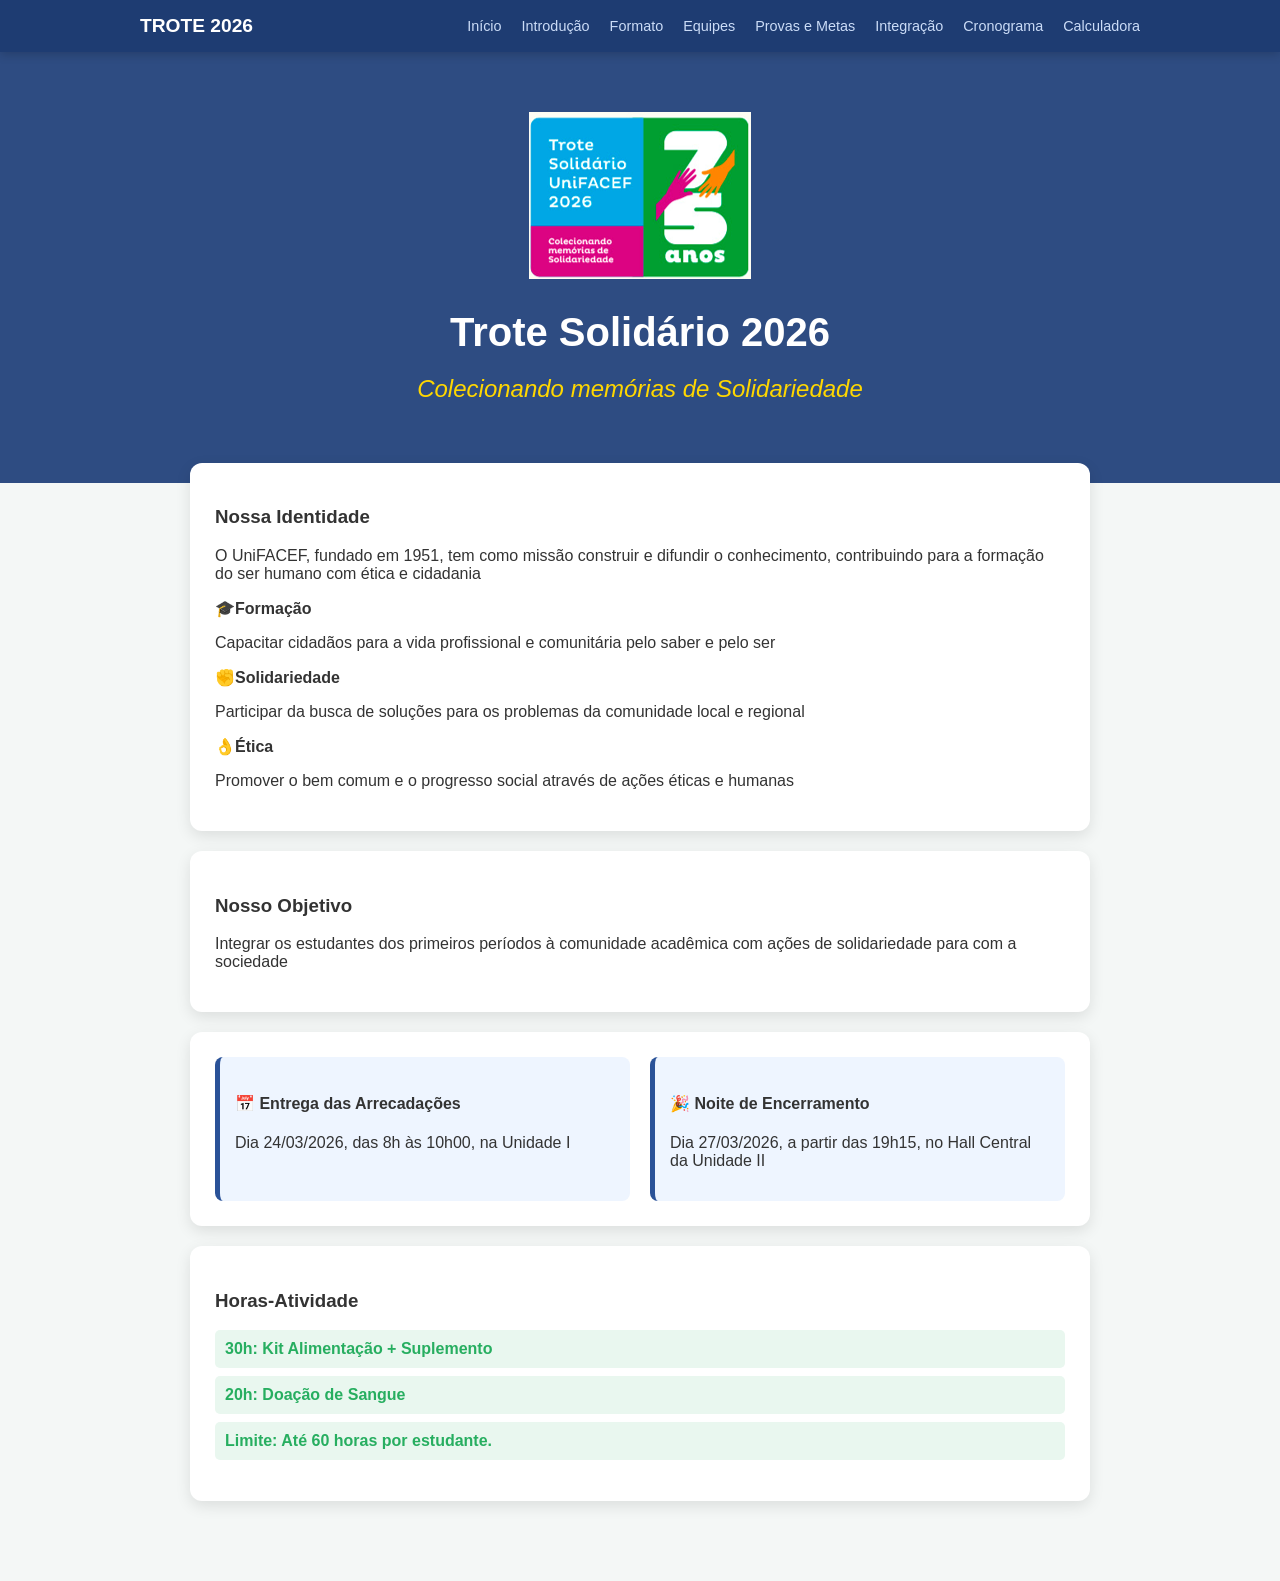
<file: TROTE OFICIAL/index.html>
<!DOCTYPE html>
<html lang="pt-br">
    <head>
        <title> Trote Solidário </title>
        <meta charset="UTF-8">
        <link rel="stylesheet" href="styles.css">
    </head>
    <body>
        <nav class="menu">
            <div class="menu-container">
                <a href="index.html" class="menu-logo"> Trote 2026 </a>
                <ul class="lista">
                    <li> <a href="index.html"> Início </a> </li>
                    <li> <a href="introducao.html"> Introdução </a> </li>
                    <li> <a href="formato.html"> Formato </a> </li>
                    <li> <a href="equipes.html"> Equipes </a> </li>
                    <li> <a href="provas.html"> Provas e Metas </a> </li>
                    <li> <a href="integracao.html"> Integração </a> </li>
                    <li> <a href="cronograma.html"> Cronograma </a> </li>
                    <li> <a href="calculadora.html"> Calculadora </a> </li>
                </ul>
            </div>
        </nav>
        <header class="cabecalho">
            <div class="cabecalho-container">
                <img src="trote.png" alt="UniFACEF" class="cabecalho-logo"/>
                <h1> Trote Solidário 2026 </h1>
                <h2> Colecionando memórias de Solidariedade </h2>
            </div>
        </header>
        <main class="principal">
            <section>
                <h3> Nossa Identidade </h3>
                <p> O UniFACEF, fundado em 1951, tem como missão construir e difundir o conhecimento, contribuindo para a formação do ser humano com ética e cidadania </p>
                <div class="pilares-container">
                    <div class="pilar"> 
                        <strong> 🎓Formação </strong>
                        <p> Capacitar cidadãos para a vida profissional e comunitária pelo saber e pelo ser </p>
                    </div>
                    <div class="pilar"> 
                        <strong> ✊Solidariedade </strong>
                        <p> Participar da busca de soluções para os problemas da comunidade local e regional </p>
                    </div>
                    <div class="pilar"> 
                        <strong> 👌Ética </strong>
                        <p> Promover o bem comum e o progresso social através de ações éticas e humanas </p>
                    </div>
                </div>
            </section>
            <section>
                <h3> Nosso Objetivo </h3>
                <p> 
                    Integrar os estudantes dos primeiros períodos à comunidade acadêmica com ações de solidariedade para com a sociedade 
                </p>
            </section>
            <section class="importante">
                <div class="card-meta"> 
                    <h4> 📅 Entrega das Arrecadações </h4>
                    <p> Dia 24/03/2026, das 8h às 10h00, na Unidade I </p>
                </div>
                <div class="card-meta">
                    <h4> 🎉 Noite de Encerramento </h4>
                    <p> Dia 27/03/2026, a partir das 19h15, no Hall Central da Unidade II </p>
                </div>    
            </section>
            <section class="recompensas">
                <h3> Horas-Atividade </h3>
                <ul>
                    <li> <strong> 30h: </strong> Kit Alimentação + Suplemento </li> 
                    <li> <strong> 20h: </strong> Doação de Sangue </li> 
                    <li> <strong> Limite: </strong> Até 60 horas por estudante. </li> 
                </ul> 
            </section>
        </main>
    </body>
</html>
</file>
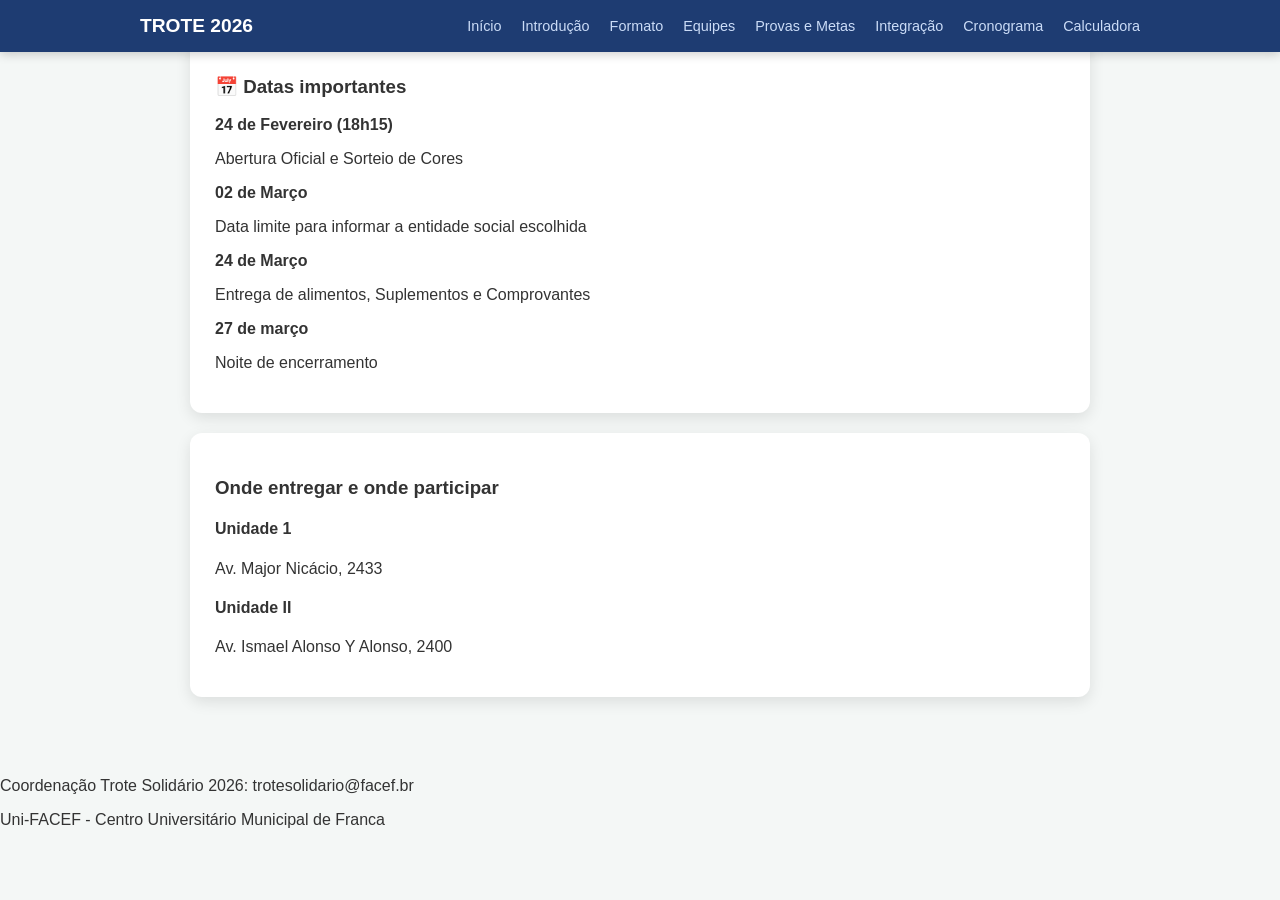
<file: TROTE OFICIAL/cronograma.html>
<!DOCTYPE html>
<html lang="pt-br">
<head>
    <meta charset="UTF-8">
    <link rel="stylesheet" href="styles.css">
    <title>Provas e Metas - Trote 2026</title>
</head>
<body>
    <nav class="menu"> <!-- Menu de navegação -->
            <div class="menu-container">
                <a href="index.html" class="menu-logo"> Trote 2026 </a>
                <ul class="lista">
                    <li> <a href="index.html"> Início </a> </li>
                    <li> <a href="introducao.html"> Introdução </a> </li>
                    <li> <a href="formato.html"> Formato </a> </li>
                    <li> <a href="equipes.html"> Equipes </a> </li>
                    <li> <a href="provas.html"> Provas e Metas </a> </li>
                    <li> <a href="integracao.html"> Integração </a> </li>
                    <li> <a href="cronograma.html"> Cronograma </a> </li>
                    <li> <a href="calculadora.html"> Calculadora </a> </li>
                </ul>
            </div>
    </nav>
    <main class="principal">
        <section>
            <h3> 📅 Datas importantes </h3>
            <div class="timeline">
                <div class="evento">
                    <strong> 24 de Fevereiro (18h15) </strong>
                    <p> Abertura Oficial e Sorteio de Cores </p>
                </div>
                <div class="evento">
                    <strong> 02 de Março </strong>    
                    <p> Data limite para informar a entidade social escolhida </p>
                </div>
                <div class="evento">
                    <strong> 24 de Março </strong>
                    <p> Entrega de alimentos, Suplementos e Comprovantes </p>
                </div>
                <div class="evento">
                    <strong> 27 de março </strong>
                    <p> Noite de encerramento </p>
                </div>
            </div>
        </section>
        <section>
            <h3> Onde entregar e onde participar </h3>
            <div class="grid-locais">
                <div class="unidade">
                    <h4> Unidade 1 </h4>
                    <p> Av. Major Nicácio, 2433 </p>
                </div>
                <div class="unidade">
                    <h4> Unidade II </h4>
                    <p> Av. Ismael Alonso Y Alonso, 2400 </p>
                </div>
            </div>
        </section>
    </main>
    <footer>
        <p>Coordenação Trote Solidário 2026: trotesolidario@facef.br </p>
        <p>Uni-FACEF - Centro Universitário Municipal de Franca </p>
    </footer>
</body>
</html>
</file>
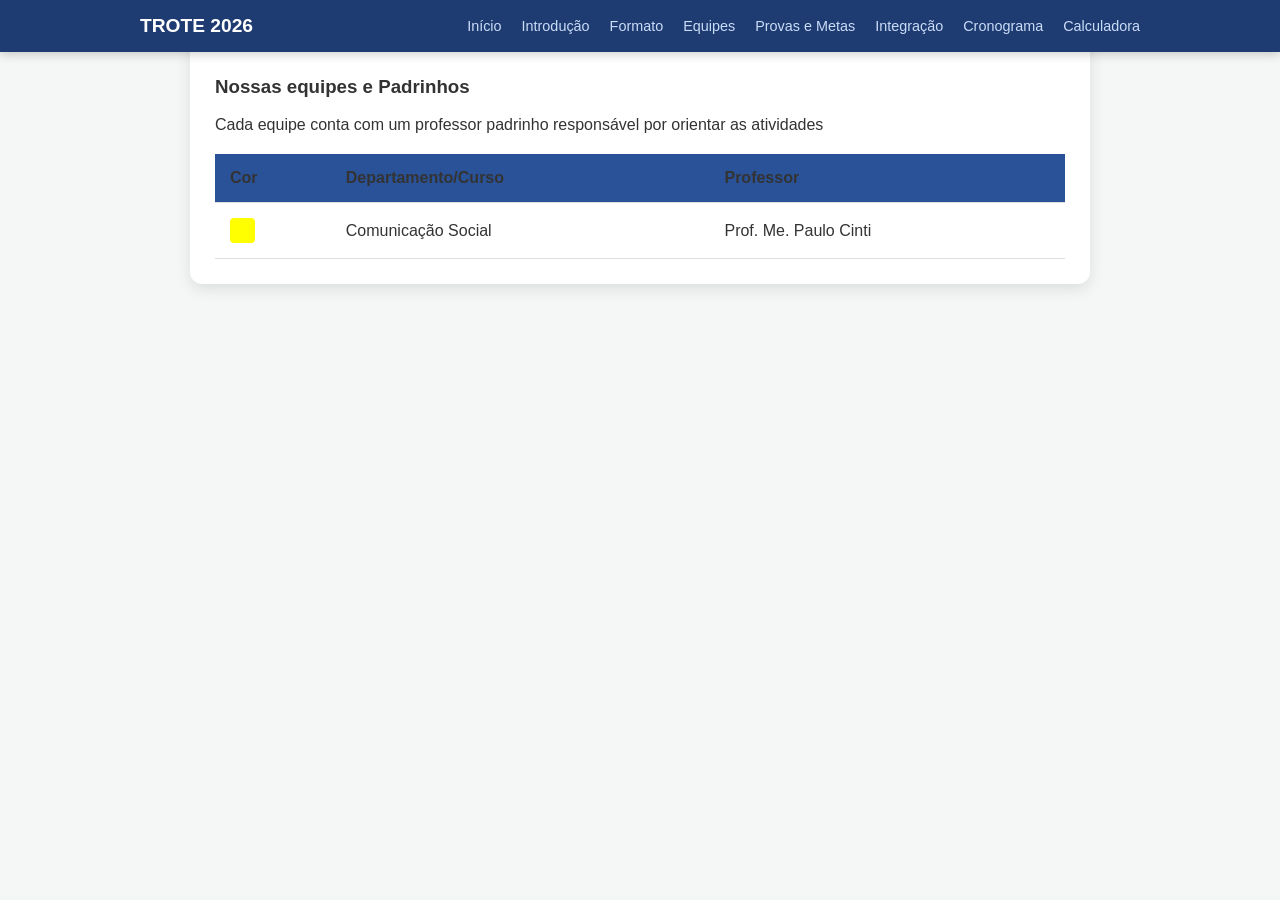
<file: TROTE OFICIAL/equipes.html>
<!DOCTYPE html>
<html lang="pt-br">
    <head>
        <title> Trote Solidário </title>
        <meta charset="UTF-8">
        <link rel="stylesheet" href="styles.css">
    </head>
    <body>
        <nav class="menu"> <!-- Menu de navegação -->
            <div class="menu-container">
                <a href="index.html" class="menu-logo"> Trote 2026 </a>
                <ul class="lista">
                    <li> <a href="index.html"> Início </a> </li>
                    <li> <a href="introducao.html"> Introdução </a> </li>
                    <li> <a href="formato.html"> Formato </a> </li>
                    <li> <a href="equipes.html"> Equipes </a> </li>
                    <li> <a href="provas.html"> Provas e Metas </a> </li>
                    <li> <a href="integracao.html"> Integração </a> </li>
                    <li> <a href="cronograma.html"> Cronograma </a> </li>
                    <li> <a href="calculadora.html"> Calculadora </a> </li>
                </ul>
            </div>
        </nav>
        <main class="principal">
           <section class="lista-equipes">
                <h3> Nossas equipes e Padrinhos </h3>
                <p> 
                    Cada equipe conta com um professor padrinho responsável por orientar as atividades 
                </p>
                <table> <!-- tabela -->
                    <thead> <!-- cabeçalho da tabela -->
                        <tr> <!-- linha da tabela -->
                            <!-- table head -->
                            <th> Cor </th> <th> Departamento/Curso </th> <th> Professor </th>
                        </tr>
                    </thead>
                    <tbody>
                        <tr> 
                            <td> <div class="box-amarela"> </div> </td>
                            <td> Comunicação Social </td>
                            <td> Prof. Me. Paulo Cinti </td>
                        </tr> 
                    </tbody>
                </table>
           </section>
           
        </main>
    </body>
</html>
</file>
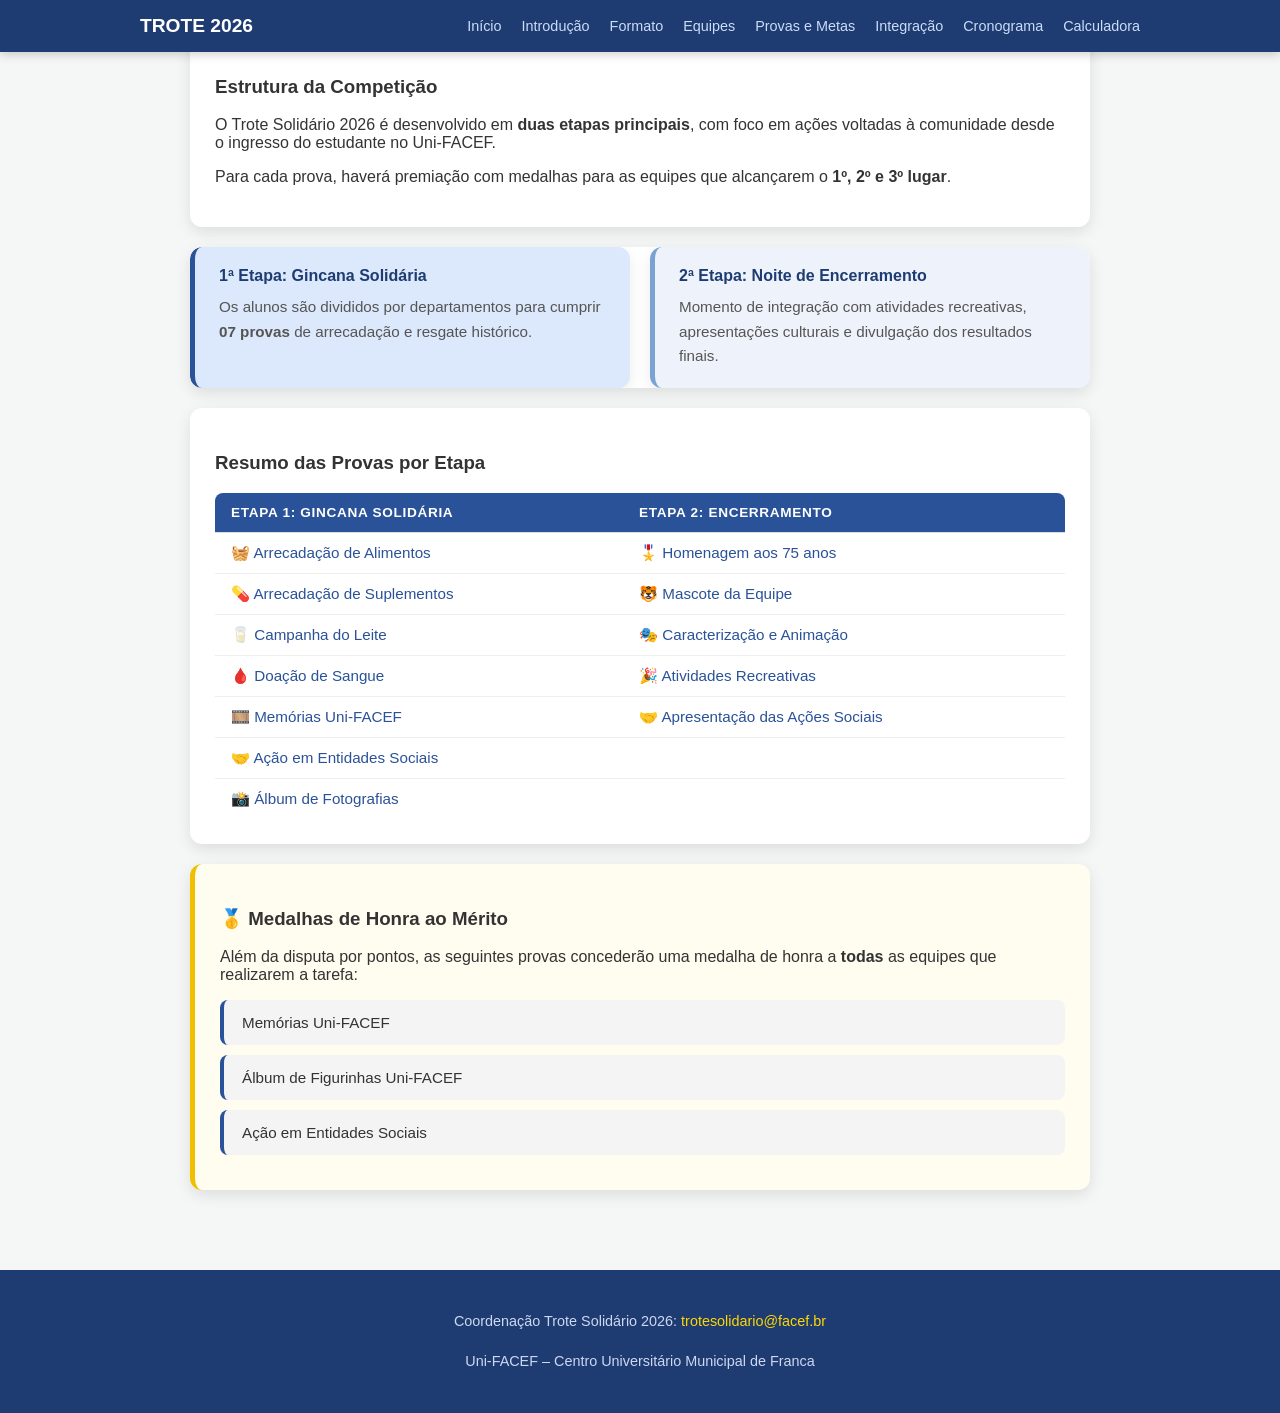
<file: TROTE OFICIAL/formato.html>
<!DOCTYPE html>
<html lang="pt-br">
    <head>
        <title> Trote Solidário - Formato </title>
        <meta charset="UTF-8">
        <link rel="stylesheet" href="styles.css">
    </head>
    <body>
        <nav class="menu">
            <div class="menu-container">
                <a href="index.html" class="menu-logo"> Trote 2026 </a>
                <ul class="lista">
                    <li> <a href="index.html"> Início </a> </li>
                    <li> <a href="introducao.html"> Introdução </a> </li>
                    <li> <a href="formato.html"> Formato </a> </li>
                    <li> <a href="equipes.html"> Equipes </a> </li>
                    <li> <a href="provas.html"> Provas e Metas </a> </li>
                    <li> <a href="integracao.html"> Integração </a> </li>
                    <li> <a href="cronograma.html"> Cronograma </a> </li>
                    <li> <a href="calculadora.html"> Calculadora </a> </li>
                </ul>
            </div>
        </nav>

        <main class="principal">

            <!-- Estrutura da Competição -->
            <section>
                <h3> Estrutura da Competição </h3>
                <p>
                    O Trote Solidário 2026 é desenvolvido em <strong>duas etapas principais</strong>, com foco em ações voltadas à comunidade desde o ingresso do estudante no Uni-FACEF.
                </p>
                <p>
                    Para cada prova, haverá premiação com medalhas para as equipes que alcançarem o <strong>1º, 2º e 3º lugar</strong>.
                </p>
            </section>

            <!-- Cards de Etapas -->
            <div class="etapas-container">
                <div class="etapa-card etapa-azul">
                    <h4> 1ª Etapa: Gincana Solidária </h4>
                    <p> Os alunos são divididos por departamentos para cumprir <strong>07 provas</strong> de arrecadação e resgate histórico. </p>
                </div>
                <div class="etapa-card etapa-clara">
                    <h4> 2ª Etapa: Noite de Encerramento </h4>
                    <p> Momento de integração com atividades recreativas, apresentações culturais e divulgação dos resultados finais. </p>
                </div>
            </div>

            <!-- Resumo das Provas por Etapa -->
            <section>
                <h3> Resumo das Provas por Etapa </h3>
                <table class="tabela-etapas">
                    <thead>
                        <tr>
                            <th> Etapa 1: Gincana Solidária </th>
                            <th> Etapa 2: Encerramento </th>
                        </tr>
                    </thead>
                    <tbody>
                        <tr>
                            <td> 🧺 Arrecadação de Alimentos </td>
                            <td> 🎖️ Homenagem aos 75 anos </td>
                        </tr>
                        <tr>
                            <td> 💊 Arrecadação de Suplementos </td>
                            <td> 🐯 Mascote da Equipe </td>
                        </tr>
                        <tr>
                            <td> 🥛 Campanha do Leite </td>
                            <td> 🎭 Caracterização e Animação </td>
                        </tr>
                        <tr>
                            <td> 🩸 Doação de Sangue </td>
                            <td> 🎉 Atividades Recreativas </td>
                        </tr>
                        <tr>
                            <td> 🎞️ Memórias Uni-FACEF </td>
                            <td> 🤝 Apresentação das Ações Sociais </td>
                        </tr>
                        <tr>
                            <td> 🤝 Ação em Entidades Sociais </td>
                            <td> </td>
                        </tr>
                        <tr>
                            <td> 📸 Álbum de Fotografias </td>
                            <td> </td>
                        </tr>
                    </tbody>
                </table>
            </section>

            <!-- Medalhas de Honra ao Mérito -->
            <section class="secao-medalhas">
                <h3> 🥇 Medalhas de Honra ao Mérito </h3>
                <p>
                    Além da disputa por pontos, as seguintes provas concederão uma medalha de honra a <strong>todas</strong> as equipes que realizarem a tarefa:
                </p>
                <ul class="lista-medalhas">
                    <li> Memórias Uni-FACEF </li>
                    <li> Álbum de Figurinhas Uni-FACEF </li>
                    <li> Ação em Entidades Sociais </li>
                </ul>
            </section>

        </main>

        <footer class="rodape">
            <p> Coordenação Trote Solidário 2026: <a href="mailto:trotesolidario@facef.br">trotesolidario@facef.br</a> </p>
            <p> Uni-FACEF – Centro Universitário Municipal de Franca </p>
        </footer>
    </body>
</html>
</file>
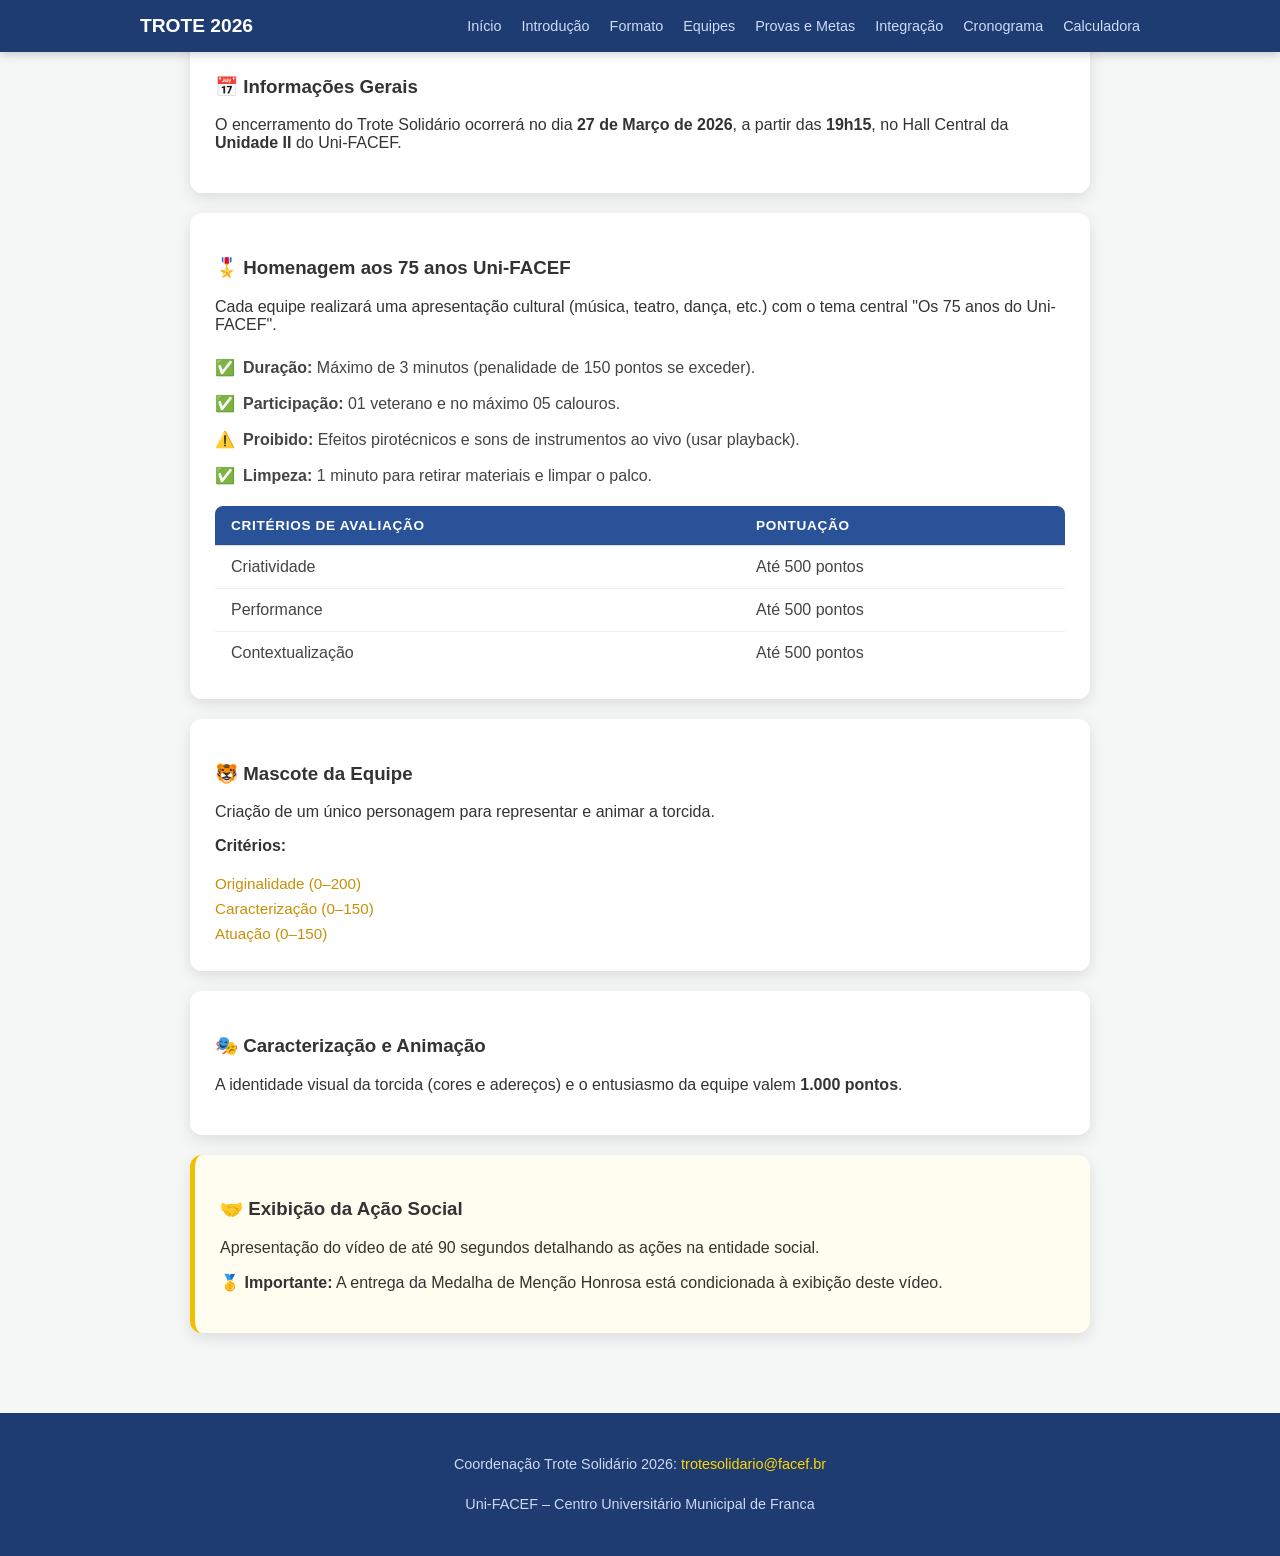
<file: TROTE OFICIAL/integracao.html>
<!DOCTYPE html>
<html lang="pt-br">
    <head>
        <title> Trote Solidário - Integração </title>
        <meta charset="UTF-8">
        <link rel="stylesheet" href="styles.css">
    </head>
    <body>
        <nav class="menu">
            <div class="menu-container">
                <a href="index.html" class="menu-logo"> Trote 2026 </a>
                <ul class="lista">
                    <li> <a href="index.html"> Início </a> </li>
                    <li> <a href="introducao.html"> Introdução </a> </li>
                    <li> <a href="formato.html"> Formato </a> </li>
                    <li> <a href="equipes.html"> Equipes </a> </li>
                    <li> <a href="provas.html"> Provas e Metas </a> </li>
                    <li> <a href="integracao.html"> Integração </a> </li>
                    <li> <a href="cronograma.html"> Cronograma </a> </li>
                    <li> <a href="calculadora.html"> Calculadora </a> </li>
                </ul>
            </div>
        </nav>

        <main class="principal">

            <!-- Informações Gerais -->
            <section>
                <h3> 📅 Informações Gerais </h3>
                <p>
                    O encerramento do Trote Solidário ocorrerá no dia <strong>27 de Março de 2026</strong>, a partir das <strong>19h15</strong>, no Hall Central da <strong>Unidade II</strong> do Uni-FACEF.
                </p>
            </section>

            <!-- Homenagem aos 75 anos -->
            <section>
                <h3> 🎖️ Homenagem aos 75 anos Uni-FACEF </h3>
                <p>
                    Cada equipe realizará uma apresentação cultural (música, teatro, dança, etc.) com o tema central "Os 75 anos do Uni-FACEF".
                </p>
                <ul class="requisitos">
                    <li class="req-ok">
                        <span> <strong>Duração:</strong> Máximo de 3 minutos (penalidade de 150 pontos se exceder). </span>
                    </li>
                    <li class="req-ok">
                        <span> <strong>Participação:</strong> 01 veterano e no máximo 05 calouros. </span>
                    </li>
                    <li class="req-aviso">
                        <span> <strong>Proibido:</strong> Efeitos pirotécnicos e sons de instrumentos ao vivo (usar playback). </span>
                    </li>
                    <li class="req-ok">
                        <span> <strong>Limpeza:</strong> 1 minuto para retirar materiais e limpar o palco. </span>
                    </li>
                </ul>
                <table class="tabela-avulsos">
                    <thead>
                        <tr>
                            <th> Critérios de Avaliação </th>
                            <th> Pontuação </th>
                        </tr>
                    </thead>
                    <tbody>
                        <tr>
                            <td> Criatividade </td>
                            <td> Até 500 pontos </td>
                        </tr>
                        <tr>
                            <td> Performance </td>
                            <td> Até 500 pontos </td>
                        </tr>
                        <tr>
                            <td> Contextualização </td>
                            <td> Até 500 pontos </td>
                        </tr>
                    </tbody>
                </table>
            </section>

            <!-- Mascote da Equipe -->
            <section>
                <h3> 🐯 Mascote da Equipe </h3>
                <p> Criação de um único personagem para representar e animar a torcida. </p>
                <p> <strong>Critérios:</strong> </p>
                <ul class="lista-criterios">
                    <li> Originalidade (0–200) </li>
                    <li> Caracterização (0–150) </li>
                    <li> Atuação (0–150) </li>
                </ul>
            </section>

            <!-- Caracterização e Animação -->
            <section>
                <h3> 🎭 Caracterização e Animação </h3>
                <p>
                    A identidade visual da torcida (cores e adereços) e o entusiasmo da equipe valem <strong>1.000 pontos</strong>.
                </p>
            </section>

            <!-- Exibição da Ação Social -->
            <section class="secao-medalhas">
                <h3> 🤝 Exibição da Ação Social </h3>
                <p> Apresentação do vídeo de até 90 segundos detalhando as ações na entidade social. </p>
                <p> 🥇 <strong>Importante:</strong> A entrega da Medalha de Menção Honrosa está condicionada à exibição deste vídeo. </p>
            </section>

        </main>

        <footer class="rodape">
            <p> Coordenação Trote Solidário 2026: <a href="mailto:trotesolidario@facef.br">trotesolidario@facef.br</a> </p>
            <p> Uni-FACEF – Centro Universitário Municipal de Franca </p>
        </footer>
    </body>
</html>
</file>
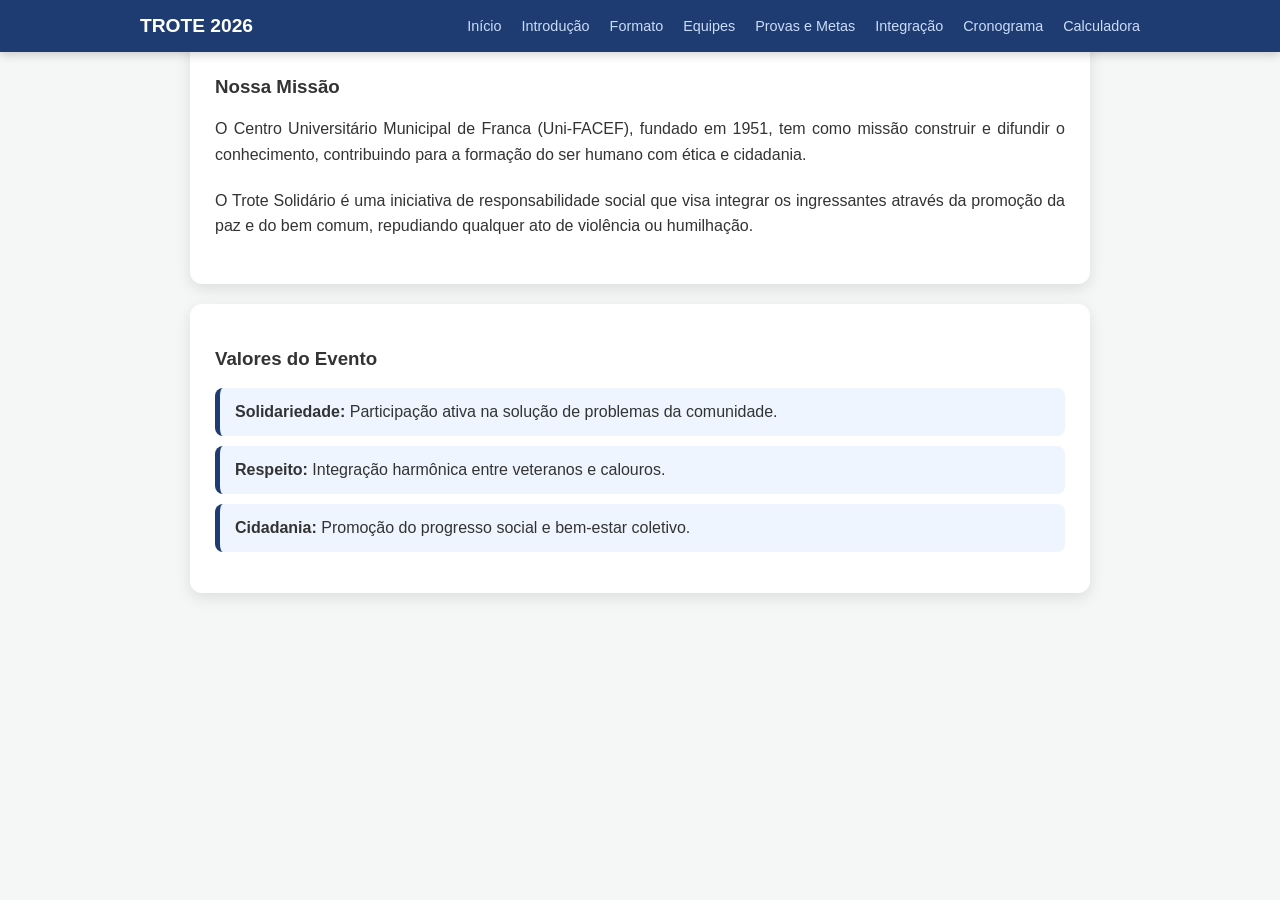
<file: TROTE OFICIAL/introducao.html>
<!DOCTYPE html>
<html lang="pt-br">
    <head>
        <title> Trote Solidário </title>
        <meta charset="UTF-8">
        <link rel="stylesheet" href="styles.css">
    </head>
    <body>
        <nav class="menu">
            <div class="menu-container">
                <a href="index.html" class="menu-logo"> Trote 2026 </a>
                <ul class="lista">
                    <li> <a href="index.html"> Início </a> </li>
                    <li> <a href="introducao.html"> Introdução </a> </li>
                    <li> <a href="formato.html"> Formato </a> </li>
                    <li> <a href="equipes.html"> Equipes </a> </li>
                    <li> <a href="provas.html"> Provas e Metas </a> </li>
                    <li> <a href="integracao.html"> Integração </a> </li>
                    <li> <a href="cronograma.html"> Cronograma </a> </li>
                    <li> <a href="calculadora.html"> Calculadora </a> </li>
                </ul>
            </div>
        </nav>
        <main class="principal">
            <section class="texto-introducao">
                <h3> Nossa Missão </h3>
                <p> 
                    O Centro Universitário Municipal de Franca (Uni-FACEF), fundado em 1951, tem como missão construir e difundir o conhecimento, contribuindo para a formação do ser humano com ética e cidadania.
                </p>
                <p>
                    O Trote Solidário é uma iniciativa de responsabilidade social que visa integrar os ingressantes através da promoção da paz e do bem comum, repudiando qualquer ato de violência ou humilhação.
                </p>
            </section>
            <section>
                <h3> Valores do Evento </h3>
                <ul class="lista-valores">
                    <li> 
                        <strong> Solidariedade: </strong> 
                        Participação ativa na solução de problemas da comunidade. 
                    </li>
                    <li> 
                        <strong> Respeito: </strong>
                        Integração harmônica entre veteranos e calouros.
                    </li>
                    <li> 
                        <strong> Cidadania: </strong>
                        Promoção do progresso social e bem-estar coletivo.
                    </li>
                </ul>
            </section>
        </main>
    </body>
</html>
</file>
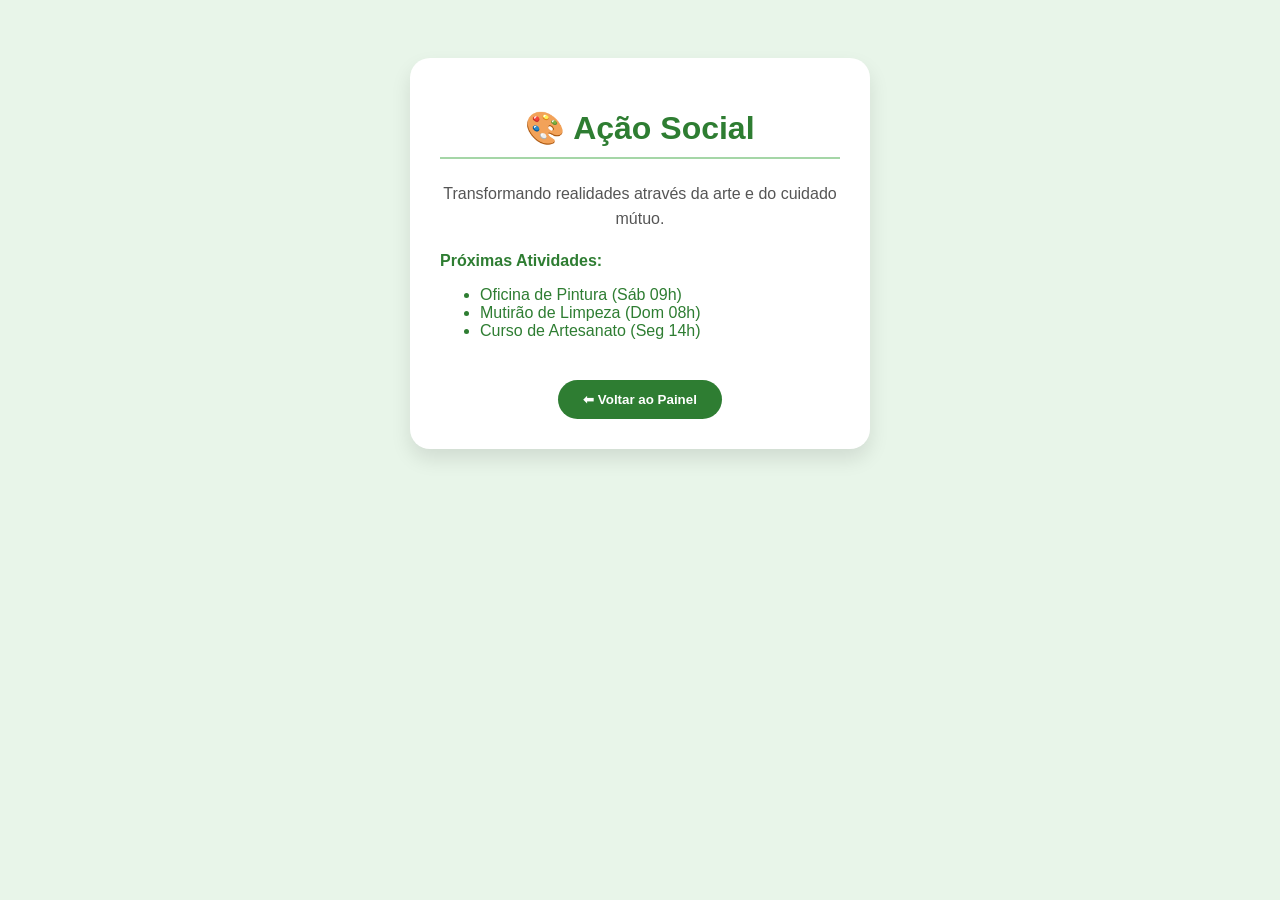
<file: Cartão Trote Solidário/pages/acao.html>
<!DOCTYPE html>
<html lang="pt-br">
<head>
    <meta charset="UTF-8">
    <meta name="viewport" content="width=device-width, initial-scale=1.0">
    <title>Ação Social 🎨</title>
    <style>
        body { 
            font-family: 'Segoe UI', Tahoma, Geneva, Verdana, sans-serif; 
            text-align: center; 
            padding: 50px; 
            background-color: #e8f5e9; /* Verde bem clarinho */
            color: #2e7d32; 
        }
        .main-card { 
            background: white; 
            padding: 30px; 
            border-radius: 20px; 
            box-shadow: 0 10px 20px rgba(0,0,0,0.1); 
            display: inline-block;
            max-width: 400px;
        }
        h1 { border-bottom: 2px solid #a5d6a7; padding-bottom: 10px; }
        p { color: #555; line-height: 1.6; }
        .btn-voltar { 
            cursor: pointer; 
            margin-top: 20px;
            padding: 12px 25px; 
            background-color: #2e7d32; 
            color: white; 
            border: none; 
            border-radius: 50px;
            font-weight: bold;
            transition: 0.3s;
        }
        .btn-voltar:hover { background-color: #1b5e20; transform: scale(1.05); }
    </style>
</head>
<body>

    <div class="main-card">
        <h1>🎨 Ação Social</h1>
        <p>Transformando realidades através da arte e do cuidado mútuo.</p>
        
        <div style="text-align: left; margin: 20px 0;">
            <strong>Próximas Atividades:</strong>
            <ul>
                <li>Oficina de Pintura (Sáb 09h)</li>
                <li>Mutirão de Limpeza (Dom 08h)</li>
                <li>Curso de Artesanato (Seg 14h)</li>
            </ul>
        </div>

        <button class="btn-voltar" onclick="window.location.href='../cartao.html'">
            ⬅ Voltar ao Painel
        </button>
    </div>

</body>
</html>
</file>
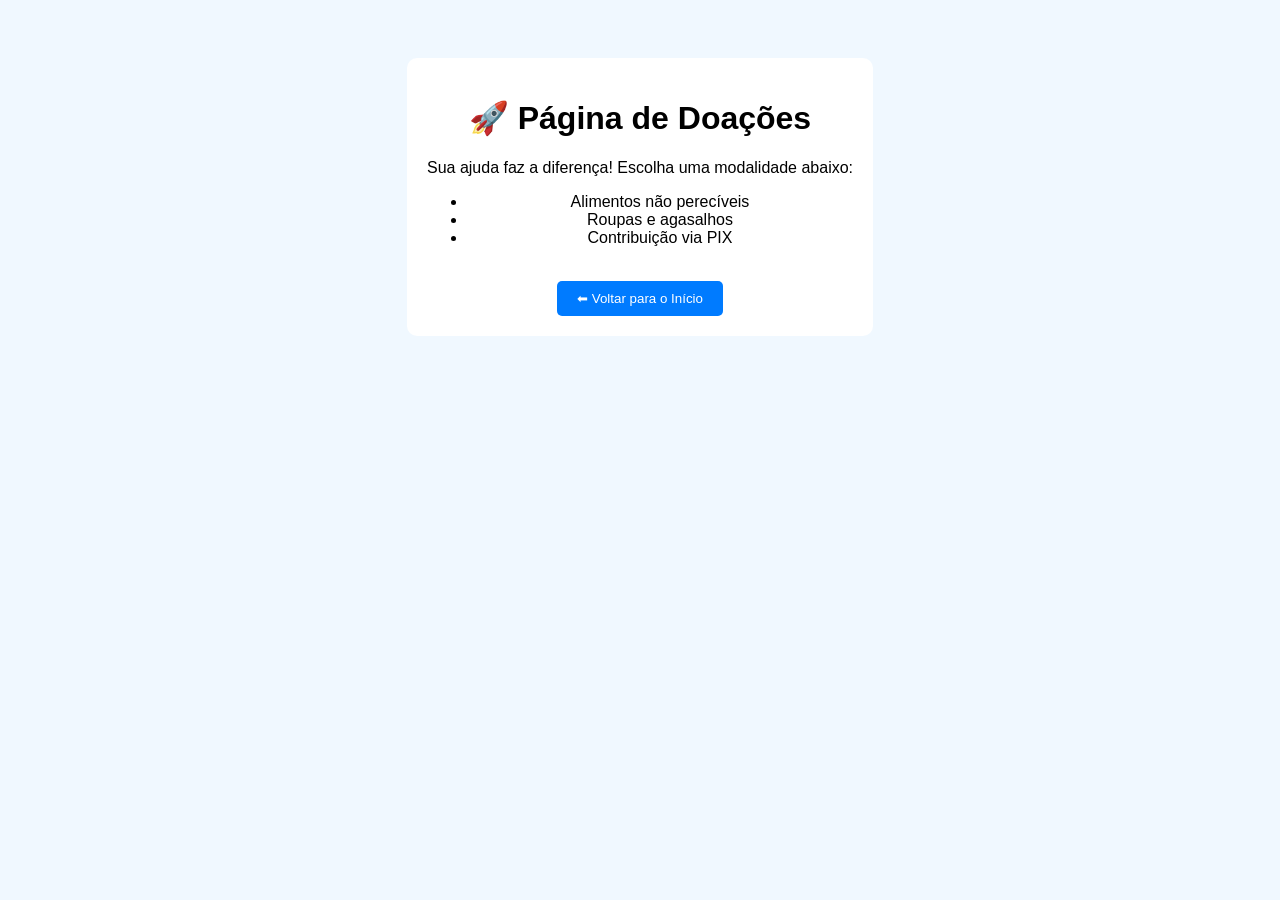
<file: Cartão Trote Solidário/pages/doacoes.html>
<!DOCTYPE html>
<html lang="pt-br">
<head>
    <meta charset="UTF-8">
    <title>Doações 🚀</title>
    <style>
        body { font-family: sans-serif; text-align: center; padding: 50px; background-color: #f0f8ff; }
        .card { background: white; padding: 20px; border-radius: 10px; shadow: 0 4px 8px rgba(0,0,0,0.1); display: inline-block; }
        button { cursor: pointer; padding: 10px 20px; background-color: #007bff; color: white; border: none; border-radius: 5px; }
    </style>
</head>
<body>
    <div class="card">
        <h1>🚀 Página de Doações</h1>
        <p>Sua ajuda faz a diferença! Escolha uma modalidade abaixo:</p>
        <ul>
            <li>Alimentos não perecíveis</li>
            <li>Roupas e agasalhos</li>
            <li>Contribuição via PIX</li>
        </ul>
        <br>
        <button onclick="window.location.href='../cartao.html'">⬅ Voltar para o Início</button>
    </div>
</body>
</html>
</file>
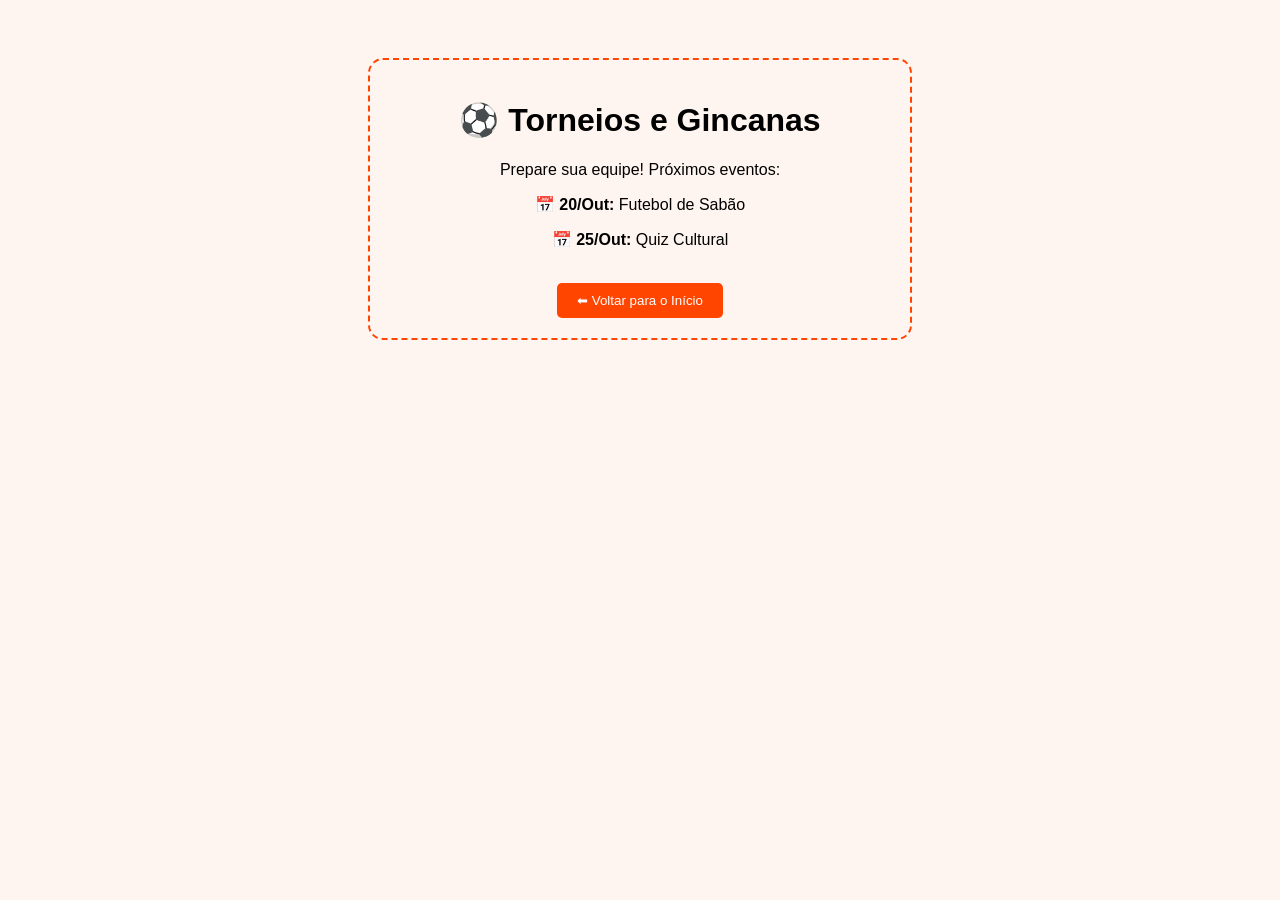
<file: Cartão Trote Solidário/pages/gincanas.html>
<!DOCTYPE html>
<html lang="pt-br">
<head>
    <meta charset="UTF-8">
    <title>Gincanas ⚽</title>
    <style>
        body { font-family: sans-serif; text-align: center; padding: 50px; background-color: #fff5f0; }
        .container { max-width: 500px; margin: auto; border: 2px dashed #ff4500; padding: 20px; border-radius: 15px; }
        button { cursor: pointer; padding: 10px 20px; background-color: #ff4500; color: white; border: none; border-radius: 5px; }
    </style>
</head>
<body>
    <div class="container">
        <h1>⚽ Torneios e Gincanas</h1>
        <p>Prepare sua equipe! Próximos eventos:</p>
        <p><strong>📅 20/Out:</strong> Futebol de Sabão</p>
        <p><strong>📅 25/Out:</strong> Quiz Cultural</p>
        <br>
        <button onclick="window.location.href='../cartao.html'">⬅ Voltar para o Início</button>
    </div>
</body>
</html>
</file>
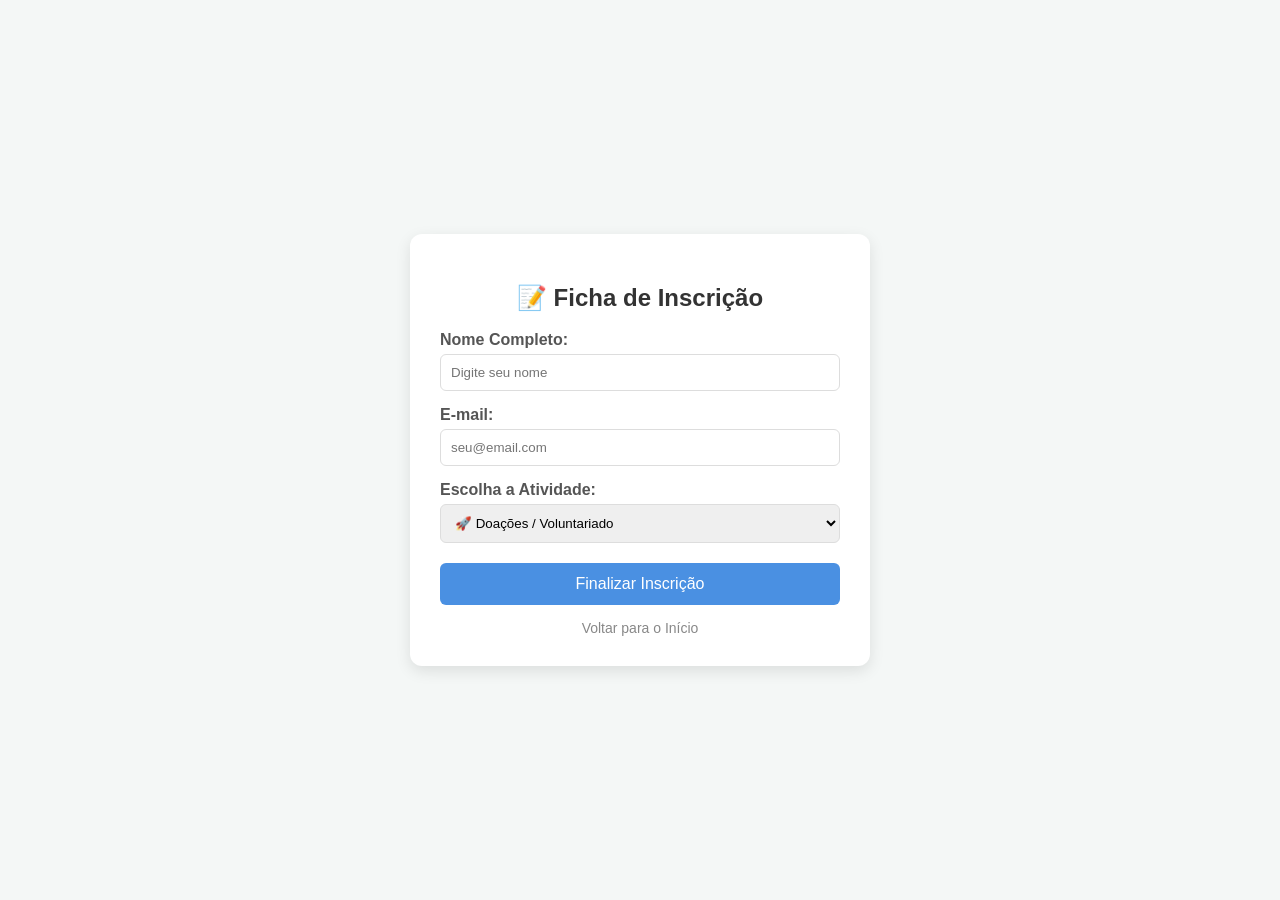
<file: Cartão Trote Solidário/pages/inscricao.html>
<!DOCTYPE html>
<html lang="pt-br">
<head>
    <meta charset="UTF-8">
    <meta name="viewport" content="width=device-width, initial-scale=1.0">
    <title>Inscrição 📝</title>
    <style>
        body { 
            font-family: 'Segoe UI', sans-serif; 
            background-color: #f4f7f6; 
            display: flex; 
            justify-content: center; 
            align-items: center; 
            min-height: 100vh; 
            margin: 0; 
        }
        .form-container { 
            background: white; 
            padding: 30px; 
            border-radius: 12px; 
            box-shadow: 0 5px 15px rgba(0,0,0,0.1); 
            width: 100%; 
            max-width: 400px; 
        }
        h2 { color: #333; text-align: center; }
        label { display: block; margin-top: 15px; font-weight: bold; color: #555; }
        input, select { 
            width: 100%; 
            padding: 10px; 
            margin-top: 5px; 
            border: 1px solid #ddd; 
            border-radius: 6px; 
            box-sizing: border-box; /* Garante que o padding não quebre a largura */
        }
        .btn-enviar { 
            width: 100%; 
            background-color: #4A90E2; 
            color: white; 
            border: none; 
            padding: 12px; 
            margin-top: 20px; 
            border-radius: 6px; 
            cursor: pointer; 
            font-size: 16px; 
        }
        .btn-enviar:hover { background-color: #357ABD; }
        .btn-voltar { 
            display: block; 
            text-align: center; 
            margin-top: 15px; 
            color: #888; 
            text-decoration: none; 
            font-size: 14px; 
        }
    </style>
</head>
<body>

    <div class="form-container">
        <h2>📝 Ficha de Inscrição</h2>
        <form action="#" method="POST">
            <label for="nome">Nome Completo:</label>
            <input type="text" id="nome" name="nome" placeholder="Digite seu nome" required>

            <label for="email">E-mail:</label>
            <input type="email" id="email" name="email" placeholder="seu@email.com" required>

            <label for="atividade">Escolha a Atividade:</label>
            <select id="atividade" name="atividade">
                <option value="doacoes">🚀 Doações / Voluntariado</option>
                <option value="gincanas">⚽ Gincanas Esportivas</option>
                <option value="acao">🎨 Ação Social</option>
            </select>

            <button type="submit" class="btn-enviar">Finalizar Inscrição</button>
        </form>

        <a href="../cartao.html" class="btn-voltar">Voltar para o Início</a>
    </div>

</body>
</html>
</file>
<file: TROTE OFICIAL/styles.css>
body {
    margin: 0; font-family: 'Segoe UI', sans-serif;
    background-color: #f4f7f6; color: #333;
}
.menu {
    background-color: #1e3c72;  padding: 15px 0;
    position: sticky;
    top: 0;
    z-index: 1000;
    box-shadow: 0 2px 10px rgba(0,0,0,0.2);
}
.menu-container{
    max-width: 1000px;
    margin: 0 auto;
    display: flex;
    justify-content: space-between;
    align-items: center;
    padding: 0 20px;
}
.menu-logo{
    color: white;
    text-decoration: none;
    font-weight: bold;
    font-size: 1.2rem;
    text-transform: uppercase;
}
.lista {
    list-style: none; display: flex; gap: 20px;
    margin: 0; padding: 0;
}
.lista a{
    color: #CBDCF7; text-decoration: none; font-size: 0.9rem;
    font-weight: 500; transition: color 0.3s; 
}
.lista a:hover {
    color: #ffffff;
}
.cabecalho {
    background-color: #2e4c82; color: white; padding: 60px 20px;
    text-align: center;
}
.cabecalho h1{
    font-size: 2.5rem; margin-bottom: 5px;
}
.cabecalho h2{
    font-weight: 300;
    font-style: italic;
    color: #ffd700; 
}
.principal{
    max-width: 900px; margin: -40px auto 40px; padding: 20px;
}
section {
    background: white;
    margin-bottom: 20px;
    padding: 25px;
    border-radius: 12px;
    box-shadow: 0 5px 15px rgba(0,0,0,0.1);
}
.importante {
    display: flex;
    gap: 20px;
}
.card-meta {
    flex: 1; background: #eef5ff; padding: 15px; border-left: 5px solid #2a5298;
    border-radius: 8px;
}
.recompensas ul {
    list-style: none;
    padding: 0;
}
.recompensas li {
    background: #e9f7ef; margin: 8px 0; padding: 10px;
    border-radius: 5px; color: #27ae60; font-weight: bold;
}
.texto-introducao p {
    line-height: 1.6;
    margin-bottom: 20px;
    text-align: justify;
}
.lista-valores {
    list-style: none;
    padding: 0;
}
.lista-valores li {
    background: #eef5ff;
    padding: 15px;
    margin-bottom: 10px;
    border-radius: 8px;
    border-left: 5px solid #1e3c72;
}
table {
    width: 100%; border-collapse: collapse; margin-top: 20px;
    background-color: white;
}
th, td {
    padding: 15px; text-align: left; border-bottom: 1px solid #ddd;
}
th {
    background-color: #2a5298;
}
.box-amarela {
    width: 25px; height: 25px;
    border-radius: 4px;
    background: yellow;
}

/* =============================
   PÁGINA DE PROVAS E METAS
   ============================= */

.provas-header {
    text-align: center;
    padding: 30px 0 10px;
}
.provas-header h2 {
    color: #1e3c72;
    font-size: 1.8rem;
    margin-bottom: 8px;
}
.provas-header p {
    color: #666;
    font-size: 1rem;
}

/* Card base de prova */
.prova-card {
    background: white;
    margin-bottom: 24px;
    padding: 28px;
    border-radius: 12px;
    box-shadow: 0 5px 15px rgba(0,0,0,0.08);
    border-left: 5px solid #2a5298;
}
.prova-card.destaque-amarelo {
    border-left: 5px solid #f0c000;
    background: #fffdf0;
}
.prova-card.destaque-vermelho {
    border-left: 5px solid #e74c3c;
    background: #fff8f8;
}
.prova-card h3 {
    margin: 0 0 10px;
    color: #1e3c72;
    font-size: 1.25rem;
    display: flex;
    align-items: center;
    gap: 8px;
}
.prova-card > p {
    color: #555;
    margin-bottom: 16px;
    line-height: 1.6;
}

/* Box de itens do kit */
.kit-box {
    background: #fffde7;
    border: 2px dashed #f0c000;
    border-radius: 8px;
    padding: 16px 20px;
    margin-top: 12px;
}
.kit-box ul {
    list-style: none;
    padding: 0;
    margin: 0;
}
.kit-box ul li {
    padding: 6px 0;
    color: #444;
    display: flex;
    align-items: center;
    gap: 8px;
}
.kit-box ul li::before {
    content: "✅";
    font-size: 0.9rem;
}

/* Subtítulo e descrição da tabela de avulsos */
.subtitulo-avulsos {
    margin: 20px 0 8px;
    color: #1e3c72;
}
.descricao-avulsos {
    color: #666;
    font-size: 0.9rem;
    margin-bottom: 0;
}

/* Tabela de itens avulsos */
.tabela-avulsos {
    width: 100%;
    border-collapse: collapse;
    margin-top: 12px;
    border-radius: 8px;
    overflow: hidden;
}
.tabela-avulsos th {
    background-color: #2a5298;
    color: white;
    padding: 12px 16px;
    text-align: left;
    font-size: 0.85rem;
    text-transform: uppercase;
    letter-spacing: 0.05em;
}
.tabela-avulsos td {
    padding: 12px 16px;
    border-bottom: 1px solid #eee;
    color: #444;
}
.tabela-avulsos tr:last-child td {
    border-bottom: none;
}
.tabela-avulsos tr:hover td {
    background-color: #f0f5ff;
}

/* Lista de requisitos */
.requisitos {
    list-style: none;
    padding: 0;
    margin: 12px 0 0;
}
.requisitos li {
    padding: 6px 0;
    line-height: 1.5;
    color: #444;
    display: flex;
    gap: 8px;
    align-items: flex-start;
}
.req-ok::before    { content: "✅"; flex-shrink: 0; }
.req-aviso::before { content: "⚠️"; flex-shrink: 0; }
.req-info::before  { content: "📋"; flex-shrink: 0; }
.req-premio::before{ content: "🏅"; flex-shrink: 0; }

.req-aviso { color: #c0392b; }
.req-ok    { color: #27ae60; }
.req-info  { color: #2a5298; }

/* Nota de pontuação */
.nota-pontos {
    margin-top: 12px;
    color: #555;
}

/* Rodapé */
.rodape {
    background: #1e3c72;
    color: #cdd8f0;
    text-align: center;
    padding: 24px 20px;
    margin-top: 40px;
    font-size: 0.9rem;
    line-height: 1.8;
}
.rodape a {
    color: #ffd700;
    text-decoration: none;
}

/* =============================
   PÁGINA DE CRONOGRAMA
   ============================= */

/* Cards das etapas lado a lado */
.etapas-container {
    display: flex;
    gap: 0;
    background: white;
    border-radius: 12px;
    box-shadow: 0 5px 15px rgba(0,0,0,0.1);
    overflow: hidden;
    margin-bottom: 20px;
}
.etapa-card {
    flex: 1;
    padding: 25px;
}
.etapa-azul {
    background: #eef5ff;
    border-left: 5px solid #2a5298;
}
.etapa-cinza {
    background: #f5f5f5;
    border-left: 3px solid #ccc;
}
.etapa-card h4 {
    margin: 0 0 10px;
    color: #1e3c72;
    font-size: 1rem;
}
.etapa-card p {
    margin: 0;
    color: #555;
    line-height: 1.5;
    font-size: 0.95rem;
}

/* Tabela de etapas */
.tabela-etapas {
    width: 100%;
    border-collapse: collapse;
    margin-top: 16px;
    border-radius: 8px;
    overflow: hidden;
}
.tabela-etapas th {
    background-color: #2a5298;
    color: white;
    padding: 12px 16px;
    text-align: left;
    font-size: 0.85rem;
    text-transform: uppercase;
    letter-spacing: 0.05em;
}
.tabela-etapas td {
    padding: 10px 16px;
    border-bottom: 1px solid #eee;
    color: #444;
    font-size: 0.95rem;
}
.tabela-etapas tr:last-child td {
    border-bottom: none;
}
.tabela-etapas tr:hover td {
    background-color: #f0f5ff;
}

/* Seção medalhas */
.secao-medalhas {
    background: #fffdf0;
    border-left: 5px solid #f0c000;
}
.lista-medalhas {
    list-style: none;
    padding: 0;
    margin: 12px 0 0;
}
.lista-medalhas li {
    background: #f5f5f5;
    border-left: 4px solid #2a5298;
    padding: 12px 16px;
    margin-bottom: 10px;
    border-radius: 6px;
    color: #333;
    font-size: 0.95rem;
}

/* Lista de critérios (mascote) */
.lista-criterios {
    list-style: none;
    padding: 0;
    margin: 8px 0 0;
}
.lista-criterios li {
    color: #c8960c;
    font-weight: 500;
    padding: 4px 0;
    font-size: 0.95rem;
}

/* =============================
   PÁGINA DE FORMATO
   ============================= */

.etapas-container {
    display: flex;
    gap: 20px;
    margin-bottom: 20px;
}
.etapa-card {
    flex: 1;
    padding: 20px 24px;
    border-radius: 12px;
    box-shadow: 0 5px 15px rgba(0,0,0,0.08);
}
.etapa-card h4 {
    margin: 0 0 10px;
    font-size: 1rem;
    color: #1e3c72;
}
.etapa-card p {
    margin: 0;
    color: #555;
    line-height: 1.6;
    font-size: 0.95rem;
}
.etapa-azul {
    background: #dce8fb;
    border-left: 5px solid #2a5298;
}
.etapa-clara {
    background: #eef3fb;
    border-left: 5px solid #7aa3d4;
}

.tabela-etapas {
    width: 100%;
    border-collapse: collapse;
    margin-top: 12px;
    border-radius: 8px;
    overflow: hidden;
}
.tabela-etapas th {
    background-color: #2a5298;
    color: white;
    padding: 12px 16px;
    text-align: left;
    font-size: 0.85rem;
    text-transform: uppercase;
    letter-spacing: 0.05em;
}
.tabela-etapas td {
    padding: 11px 16px;
    border-bottom: 1px solid #eee;
    color: #2a5298;
    font-size: 0.95rem;
}
.tabela-etapas tr:last-child td {
    border-bottom: none;
}
.tabela-etapas tr:hover td {
    background-color: #f0f5ff;
}

.secao-medalhas {
    background: #fffdf0;
    border-left: 5px solid #f0c000;
}
.lista-medalhas {
    list-style: none;
    padding: 0;
    margin: 12px 0 0;
}
.lista-medalhas li {
    background: #f4f4f4;
    padding: 14px 18px;
    margin-bottom: 10px;
    border-radius: 8px;
    border-left: 4px solid #2a5298;
    color: #333;
    font-size: 0.95rem;
}

/* =============================
   PÁGINA DE INTEGRAÇÃO
   ============================= */

.lista-criterios {
    list-style: none;
    padding: 0;
    margin: 8px 0 0;
}
.lista-criterios li {
    color: #c8900a;
    font-weight: 500;
    padding: 4px 0;
    font-size: 0.95rem;
}
</file>
